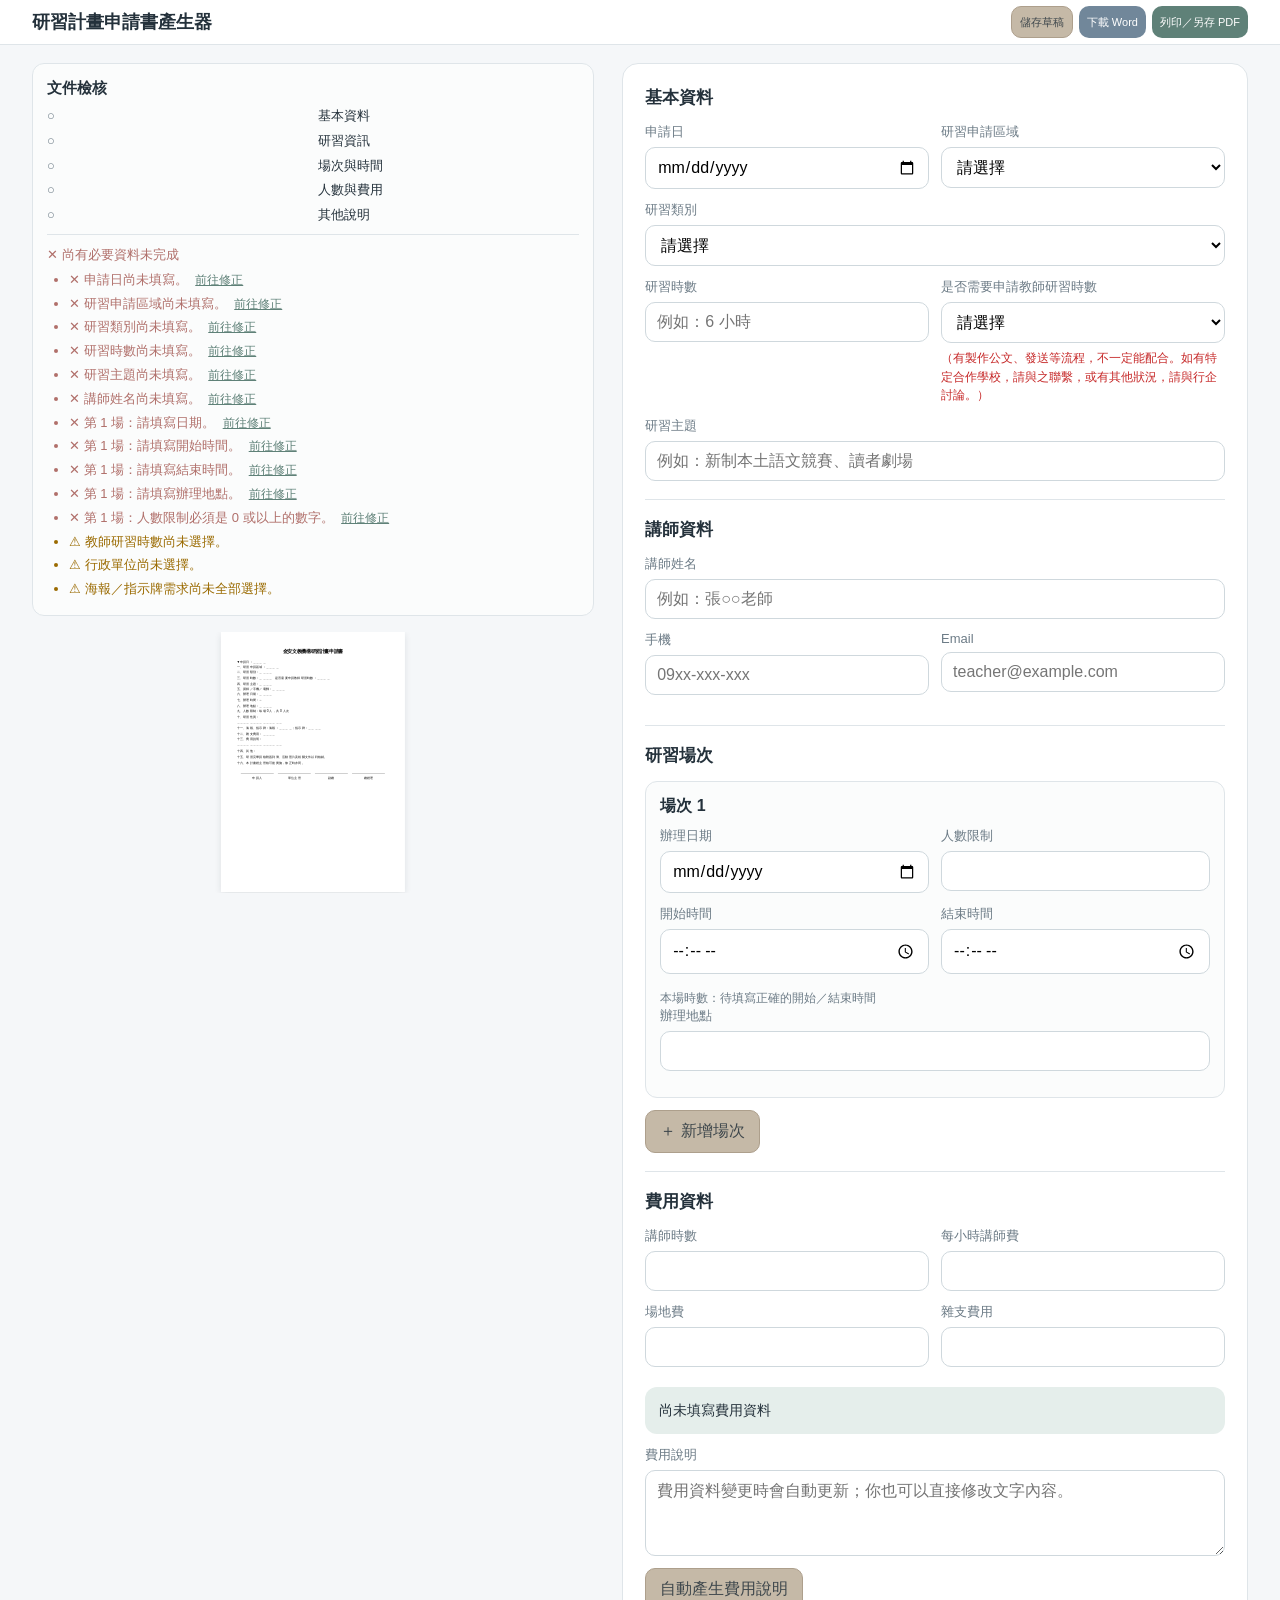
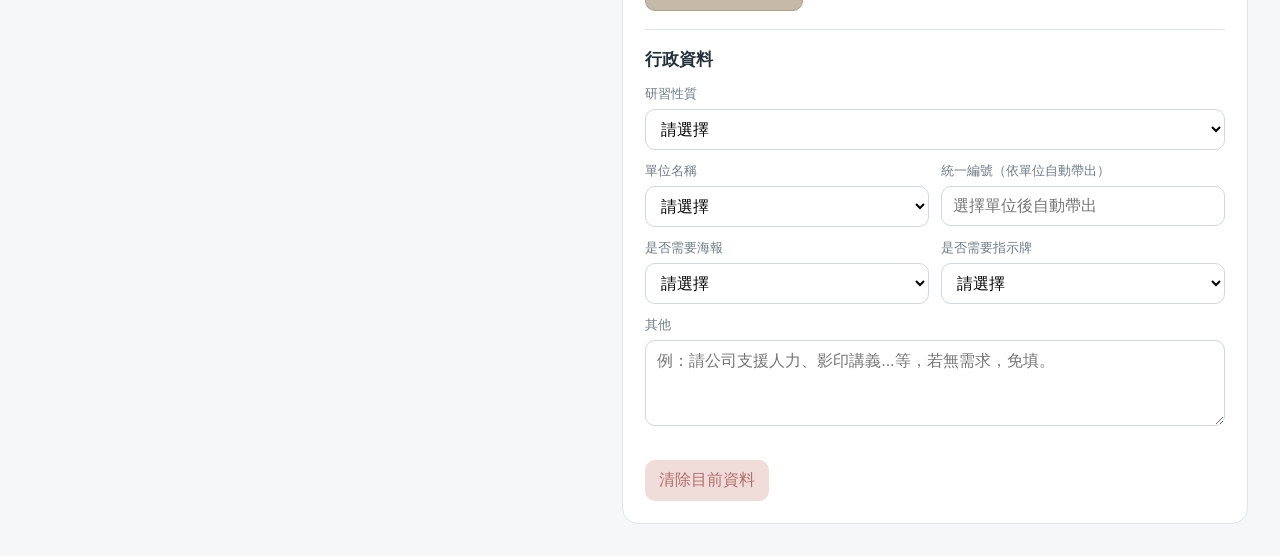
<file: index.html>
<!doctype html>
<html lang="zh-Hant">
<head>
<meta charset="utf-8" />
<meta name="viewport" content="width=device-width,initial-scale=1" />
<link rel="stylesheet" href="css/app.css" />
<title>研習計畫申請書產生器</title>
<style>
:root{
  --bg:#f5f7f9; --panel:#fff; --line:#dfe5e9; --text:#24313b;
  --muted:#6c7b86; --accent:#5f8178; --accent-soft:#e5eeeb; --danger:#b06f6a;
  --morandi-blue:#71879a; --morandi-sand:#c5b9a7; --morandi-rose:#c28f8a;
}
*{box-sizing:border-box}
body{margin:0;font-family:"Noto Sans TC","Microsoft JhengHei",Arial,sans-serif;background:var(--bg);color:var(--text)}
header{height:5vh;padding:0 32px;display:flex;align-items:center;justify-content:space-between;gap:18px;background:rgba(255,255,255,.97);border-bottom:1px solid var(--line);position:sticky;top:0;z-index:30}
header h1{margin:0;font-size:18px;white-space:nowrap}
header p{display:none}
.layout{display:grid;grid-template-columns:minmax(420px,0.95fr) minmax(520px,1.05fr);gap:24px;padding:18px 32px 32px;align-items:start}
.form-panel{background:var(--panel);border:1px solid var(--line);border-radius:16px;padding:22px}
.section{border-top:1px solid var(--line);padding-top:18px;margin-top:18px}
.section:first-child{border-top:0;padding-top:0;margin-top:0}
.section h2{font-size:17px;margin:0 0 14px}
.grid2{display:grid;grid-template-columns:1fr 1fr;gap:12px}
label{display:block;font-size:13px;color:var(--muted);margin-bottom:6px}
input,select,textarea{width:100%;border:1px solid #cfd8dd;border-radius:10px;padding:10px 11px;font:inherit;background:#fff}
textarea{min-height:86px;resize:vertical}
input:focus,select:focus,textarea:focus{outline:2px solid #b8d7cf;border-color:var(--accent)}
.field{margin-bottom:12px}
.session{border:1px solid var(--line);border-radius:12px;padding:14px;margin-bottom:12px;background:#fbfcfc}
.session-head{display:flex;justify-content:space-between;align-items:center;margin-bottom:10px;font-weight:700}
button{border:0;border-radius:10px;padding:10px 14px;font:inherit;cursor:pointer}
.btn-primary{background:var(--accent);color:#fff}.btn-primary:hover{background:#4f7168}
.btn-secondary{background:var(--morandi-blue);color:#fff}.btn-secondary:hover{background:#60778b}
.btn-outline{background:var(--morandi-sand);border:1px solid #ad9f8c;color:#3e474c}.btn-outline:hover{background:#b7aa98}
.btn-danger{background:#f0ddda;color:var(--danger)}.btn-danger:hover{background:#e8c9c4}
.preview-wrap{position:sticky;top:calc(5vh + 18px);min-width:0;grid-column:1;grid-row:1;padding-right:4px}
.form-panel{grid-column:2;grid-row:1}
.preview-toolbar{display:none}
.paper-stage{position:relative;width:100%;display:flex;justify-content:center;align-items:flex-start;overflow:hidden;cursor:pointer}
.modal .paper-stage{overflow:visible;width:max-content;min-width:100%;}
.paper-stage .paper{flex:0 0 210mm;transform-origin:top center}
.paper{
  width:210mm; min-height:297mm; margin:auto; background:#fff; color:#000;
  box-shadow:0 8px 30px rgba(24,38,49,.12); padding:18mm;
  font-family:"Microsoft JhengHei","PMingLiU","Noto Serif TC",serif;
  font-size:10.5pt; line-height:1.55;
}
.paper h1{text-align:center;font-size:15pt;margin:0 0 18px;font-weight:700}
.docline{font-size:10.5pt;line-height:1.55;margin:2px 0}
.docblock{font-size:10.5pt;line-height:1.55;margin:3px 0 6px}
.value{font-family:"Microsoft JhengHei","PMingLiU",sans-serif}
.signatures{width:100%;table-layout:fixed;border-collapse:separate;border-spacing:18px 0;margin-top:36px;page-break-inside:avoid}
.signatures td{width:25%;border-top:1px solid #333;text-align:center;padding-top:6px;font-size:10.5pt;white-space:nowrap}
.cost-card{background:var(--accent-soft);border-radius:12px;padding:12px 14px;margin-top:8px;font-size:14px;line-height:1.7}
.banner-actions{display:flex;align-items:center;justify-content:flex-end;gap:6px;flex-shrink:0}
.banner-status{font-size:11px;color:var(--muted);white-space:nowrap}
.banner-actions button{height:calc(5vh - 8px);max-height:32px;min-height:20px;padding:2px 8px;font-size:11px;line-height:1.1;white-space:nowrap}
.mobile-tabs{display:none}
.modal{position:fixed;inset:0;background:rgba(20,28,32,.66);display:none;align-items:center;justify-content:center;padding:20px;z-index:40}
.modal.show{display:flex}
.modal-inner{width:min(900px,96vw);height:94vh;background:#f2f4f5;border-radius:16px;overflow:auto;padding:16px}
.modal-actions{display:flex;justify-content:flex-end;gap:8px;position:sticky;top:0;background:#f2f4f5;padding:4px 0 10px;z-index:2}
.hint{font-size:12px;color:var(--muted);margin-top:4px}
.credit-note{font-size:12px;color:#c62828;line-height:1.55;margin-top:6px}
.validation-panel{border:1px solid var(--line);border-radius:12px;padding:12px 14px;margin-bottom:16px;background:#fbfcfc;font-size:13px;line-height:1.6}
.validation-panel h2{font-size:15px;margin:0 0 6px}.validation-panel ul{margin:4px 0 0;padding-left:22px}.validation-ok{color:#2f6d62}.validation-warning{color:#9a6a00}.validation-error{color:var(--danger)}
.section-status{display:grid;grid-template-columns:1fr 1fr;gap:4px 10px;margin:6px 0 10px;padding-bottom:8px;border-bottom:1px solid var(--line)}.section-status span{white-space:nowrap}.status-done{color:#2f6d62}.status-pending{color:#6c7b86}.status-alert{color:#b94a48}
.validation-panel li{margin:3px 0}.validation-panel .fix-link{border:0;background:none;color:var(--accent);padding:0 4px;font-size:12px;text-decoration:underline}
.draft-status{font-size:12px;color:var(--muted);margin-top:6px;min-height:18px}.field-error{border-color:var(--danger)!important;background:#fff8f7}
@media (max-width:900px){
 header{padding:0 12px}.layout{display:flex;flex-direction:column;padding:12px 16px 32px}
 header h1{font-size:15px}.banner-actions{gap:3px;max-width:calc(100vw - 130px);overflow-x:auto}.banner-actions button{height:calc(5vh - 6px);padding:2px 6px;font-size:10px}
 .form-panel,.preview-wrap{grid-column:auto;grid-row:auto;width:100%}.form-panel{order:1}.preview-wrap{order:2}
 .mobile-tabs{display:flex;gap:8px;margin:0 16px 6px}
 .preview-wrap{position:static;display:none;padding-right:0}.layout.show-preview .form-panel{display:none}.layout.show-preview .preview-wrap{display:block}
 .preview-wrap{overflow:hidden}.paper-stage{overflow:hidden}.paper{min-height:297mm}.grid2{grid-template-columns:1fr}
 .desktop-only{display:none}
}
@page{size:A4;margin:0}
@media print{
 html,body{margin:0!important;padding:0!important;background:#fff!important}
 .form-panel,header,.preview-toolbar,.banner-actions,.mobile-tabs,.modal,.modal-actions,.validation-panel{display:none!important}
 .layout{display:block!important;padding:0!important;margin:0!important}
 .preview-wrap{display:block!important;position:static!important;margin:0!important;padding:0!important}
 .paper-stage{display:block!important;width:auto!important;height:auto!important;overflow:visible!important}
 .paper{transform:none!important;box-shadow:none!important;width:210mm!important;height:297mm!important;min-height:297mm!important;margin:0!important;padding:18mm!important;overflow:hidden!important}
}
</style>
</head>
<body>
<header>
  <h1>研習計畫申請書產生器</h1>
  <div class="banner-actions">
    <span class="banner-status" id="bannerDraftStatus" aria-live="polite"></span>
    <button class="btn-outline" onclick="manualSaveDraft()">儲存草稿</button>
    <button class="btn-secondary" onclick="downloadWord()">下載 Word</button>
    <button class="btn-primary" onclick="downloadPDF()">列印／另存 PDF</button>
  </div>
</header>

<div class="mobile-tabs">
  <button class="btn-primary" onclick="setMobileTab('form')">填寫表單</button>
  <button class="btn-secondary" onclick="setMobileTab('preview')">預覽申請書</button>
</div>

<main class="layout" id="layout">
  <section class="form-panel">
    <div class="section">
      <h2>基本資料</h2>
      <div class="grid2">
        <div class="field"><label>申請日</label><input id="applyDate" type="date"></div>
        <div class="field"><label>研習申請區域</label><select id="region"><option value="" selected disabled>請選擇</option><option>北區</option><option>中區</option><option>南區</option><option>全區</option></select></div>
      </div>
      <div class="field"><label>研習類別</label><select id="type"><option value="" selected disabled>請選擇</option><option value="實體">實體</option><option value="線上">線上</option></select></div>
      <div class="grid2">
        <div class="field"><label>研習時數</label><input id="hours" placeholder="例如：6 小時"></div>
        <div class="field"><label>是否需要申請教師研習時數</label><select id="teacherCredit"><option value="" selected disabled>請選擇</option><option value="否">否</option><option value="是">是</option></select><div class="credit-note">（有製作公文、發送等流程，不一定能配合。如有特定合作學校，請與之聯繫，或有其他狀況，請與行企討論。）</div></div>
      </div>
      <div class="field"><label>研習主題</label><input id="topic" placeholder="例如：新制本土語文競賽、讀者劇場"></div>
    </div>

    <div class="section">
      <h2>講師資料</h2>
      <div class="field"><label>講師姓名</label><input id="teacher" placeholder="例如：張○○老師"></div>
      <div class="grid2">
        <div class="field"><label>手機</label><input id="phone" placeholder="09xx-xxx-xxx"></div>
        <div class="field"><label>Email</label><input id="email" type="email" placeholder="teacher@example.com"></div>
      </div>
    </div>

    <div class="section">
      <h2>研習場次</h2>
      <div id="sessions"></div>
      <button class="btn-outline" onclick="addSession()">＋ 新增場次</button>
    </div>

    <div class="section">
      <h2>費用資料</h2>
      <div class="grid2">
        <div class="field"><label>講師時數</label><input id="lectureHours" type="number" min="0" step="0.5" value=""></div>
        <div class="field"><label>每小時講師費</label><input id="hourlyRate" type="number" min="0" value=""></div>
      </div>
      <div class="grid2">
        <div class="field"><label>場地費</label><input id="otherCost" type="number" min="0" value=""></div>
        <div class="field"><label>雜支費用</label><input id="miscCost" type="number" min="0" value=""></div>
      </div>
      <div class="cost-card" id="costSummary"></div>
      <div class="field" style="margin-top:12px"><label>費用說明</label>
        <textarea id="costDesc" placeholder="費用資料變更時會自動更新；你也可以直接修改文字內容。"></textarea>
        <button class="btn-outline" type="button" id="applyAutoCost" style="margin-top:8px">自動產生費用說明</button>
      </div>
    </div>

    <div class="section">
      <h2>行政資料</h2>
      <div class="field"><label>研習性質</label><select id="nature"><option value="" selected disabled>請選擇</option><option value="教科書">教科書</option><option value="本土語">本土語</option><option value="其他">其他</option></select></div>
      <div class="grid2">
        <div class="field"><label>單位名稱</label><select id="unit"><option value="" selected disabled>請選擇</option><option value="真平企業有限公司">真平企業有限公司</option><option value="台灣海翁台語文教育協會">台灣海翁台語文教育協會</option><option value="中華國民教育推廣協會">中華國民教育推廣協會</option></select></div>
        <div class="field"><label>統一編號（依單位自動帶出）</label><input id="taxId" readonly placeholder="選擇單位後自動帶出"></div>
      </div>
      <div class="grid2">
        <div class="field"><label>是否需要海報</label><select id="poster"><option value="" selected disabled>請選擇</option><option>否</option><option>是</option></select></div>
        <div class="field"><label>是否需要指示牌</label><select id="sign"><option value="" selected disabled>請選擇</option><option>否</option><option>是</option></select></div>
      </div>
      <div class="field"><label>其他</label><textarea id="other" placeholder="例：請公司支援人力、影印講義...等，若無需求，免填。"></textarea></div>
    </div>
    <div class="draft-status" id="draftStatus" aria-live="polite"></div>
    <button class="btn-danger" type="button" onclick="clearCurrentData()">清除目前資料</button>
  </section>

  <section class="preview-wrap">
    <div class="validation-panel" id="validationPanel" aria-live="polite"></div>
    <div class="paper-stage" id="paperStage" role="button" tabindex="0" aria-label="點擊開啟完整預覽"><article class="paper" id="paper"></article></div>
  </section>
</main>

<div class="modal" id="modal">
  <div class="modal-inner">
    <div class="modal-actions"><strong style="margin-right:auto;padding:10px 4px">正式文件完整預覽</strong>
      <button class="btn-outline" onclick="closePreview()">返回修改</button>
      <button class="btn-secondary" onclick="downloadWord()">下載 Word</button>
      <button class="btn-primary" onclick="downloadPDF()">列印／另存 PDF</button>
    </div>
    <div class="paper-stage" id="modalPaperStage"><article class="paper" id="modalPaper"></article></div>
  </div>
</div>

<script src="js/config.js"></script>
<script src="js/state.js"></script>
<script src="js/model.js"></script>
<script src="js/validation.js"></script>
<script src="js/storage.js"></script>
<script src="js/session.js"></script>
<script src="js/form.js"></script>
<script src="js/document.js"></script>
<script src="js/pdf.js"></script>
<script src="js/word.js"></script>
<script src="js/app.js"></script>
</body>
</html>
</file>
<file: css/app.css>
/* 第二階段 UI 覆寫層：集中管理色彩與響應式行為。 */
:root{--accent:#5f8178;--accent-soft:#e5eeeb;--danger:#b06f6a;--morandi-blue:#71879a;--morandi-sand:#c5b9a7}
.btn-primary{background:var(--accent);color:#fff}.btn-primary:hover{background:#4f7168}
.btn-secondary{background:var(--morandi-blue);color:#fff}.btn-secondary:hover{background:#60778b}
.btn-outline{background:var(--morandi-sand);border:1px solid #ad9f8c;color:#3e474c}.btn-outline:hover{background:#b7aa98}
.btn-danger{background:#f0ddda;color:var(--danger)}.btn-danger:hover{background:#e8c9c4}
@media (max-width:900px){
  .banner-actions{max-width:calc(100vw - 130px);overflow-x:auto}
  .banner-actions button{font-size:10px;padding:2px 6px}
  .layout{padding-bottom:32px}
}
</file>
